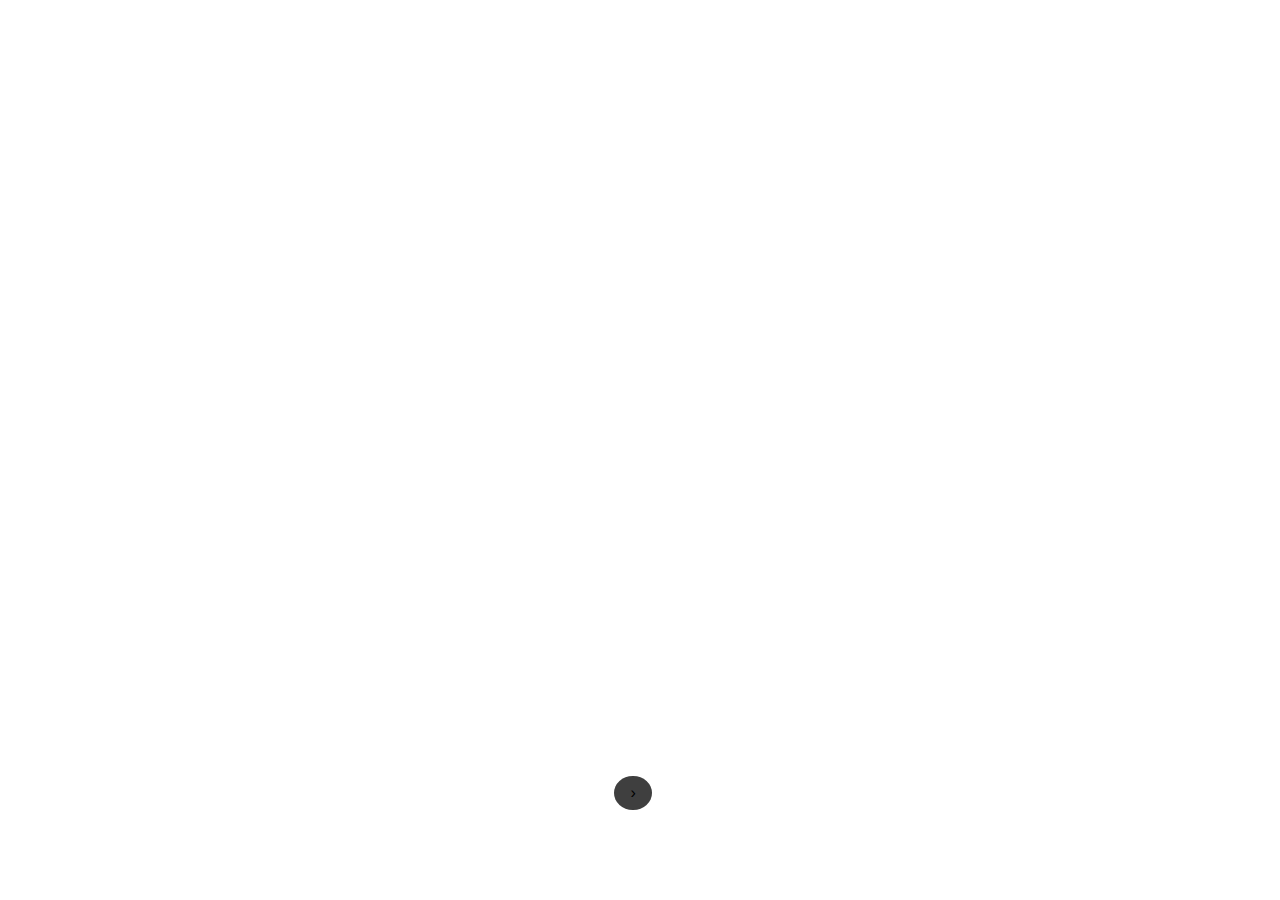
<file: task_1/index.html>
<!DOCTYPE html>
<html lang="en">
<head>
    <meta charset="UTF-8">
    <meta name="viewport" content="width=device-width, initial-scale=1.0">
    <meta http-equiv="X-UA-Compatible" content="ie=edge">
    <link rel="stylesheet" type="text/css" href="style_index.css">
    <title>Document</title>
</head>
<body>
    <div class="name">
        <p class="my_name">Kvak Sebastian</p>
        <p class="my_prof">Front End Web Development</p> 
    </div>
    <div class="next"><a href="main.html" class="round">›</a>
    </div>
</body>
</html>
</file>
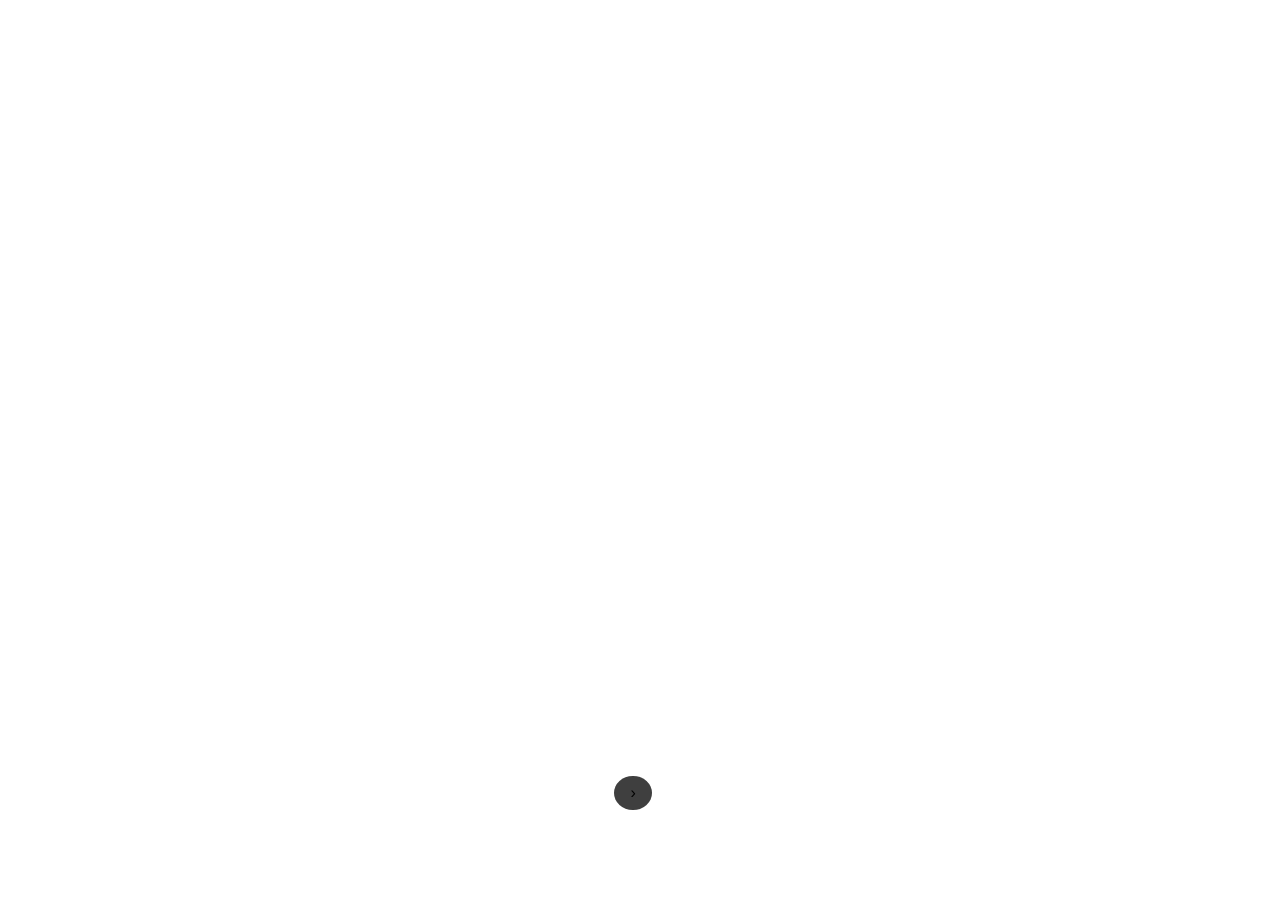
<file: site/booking/index.html>
<!DOCTYPE html>
<html lang="en">
  <head>
    <meta charset="UTF-8" />
    <meta name="viewport" content="width=device-width, initial-scale=1.0" />
    <meta http-equiv="X-UA-Compatible" content="ie=edge" />
    <link rel="stylesheet" type="text/css" href="css/style_index.css" />
    <title>Document</title>
  </head>
  <body>
    <div class="outer">
      <div class="name">
        <p class="my_name">Booking</p>
        <p class="my_prof">Best hotels for you</p>
      </div>
      <div class="next"><a href="main.html" class="round">›</a></div>
    </div>
  </body>
</html>
</file>
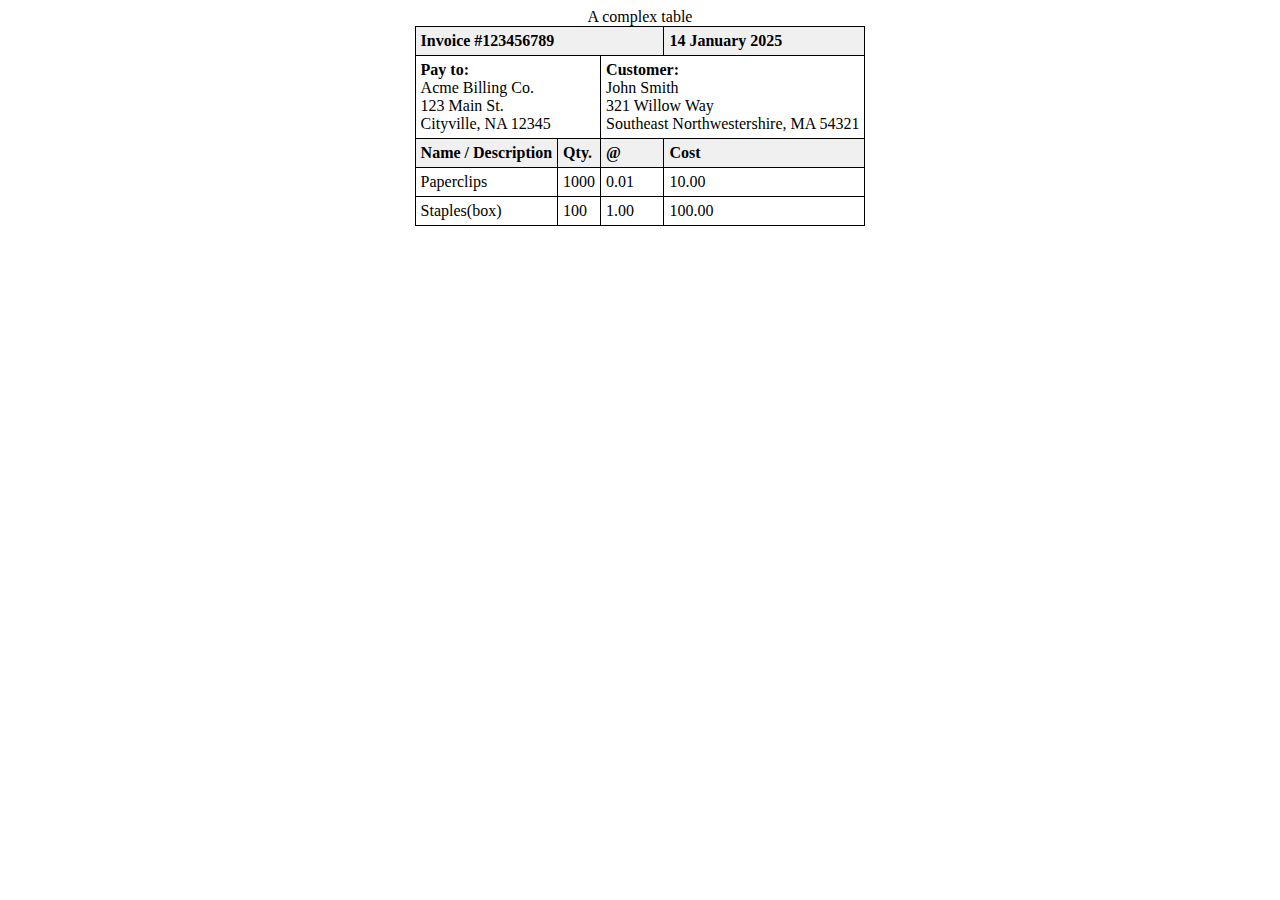
<file: table/table.html>
<!DOCTYPE html>
<html lang="en">
  <head>
    <meta charset="UTF-8" />
    <meta name="viewport" content="width=device-width, initial-scale=1.0" />
    <meta http-equiv="X-UA-Compatible" content="ie=edge" />
    <title>Document</title>
    <style>
      .container {
        display: flex;
        justify-content: center;
        align-items: center;
      }
      table,
      th,
      td {
        border: 1px solid black;
        border-collapse: collapse;
      }
      th,
      td {
        padding: 5px;
        text-align: left;
      }
      th {
        background: rgba(241, 240, 241);
      }
    </style>
  </head>
  <body>
    <div class="container">
      <table>
        <caption>
          A complex table
        </caption>
        <tr>
          <th colspan="3">Invoice #123456789</th>
          <th>14 January 2025</th>
        </tr>
        <tr>
          <td colspan="2">
            <strong>Pay to:</strong><br />
            Acme Billing Co.<br />
            123 Main St.<br />
            Cityville, NA 12345
          </td>
          <td colspan="2">
            <strong>Customer:</strong><br />
            John Smith<br />
            321 Willow Way<br />
            Southeast Northwestershire, MA 54321
          </td>
        </tr>
        <tr>
          <th>Name / Description</th>
          <th>Qty.</th>
          <th>@</th>
          <th>Cost</th>
        </tr>
        <tr>
          <td>Paperclips</td>
          <td>1000</td>
          <td>0.01</td>
          <td>10.00</td>
        </tr>
        <tr>
          <td>Staples(box)</td>
          <td>100</td>
          <td>1.00</td>
          <td>100.00</td>
        </tr>
        <!-- <tr>
          <th colspan="3">Subtotal</th>
          <td>110.00</td>
        </tr>
        <tr>
          <th colspan="2">Tax</th>
          <td>8%</td>
          <td>8.80%</td>
        </tr>
        <tr>
          <th colspan="3">Grand Total</th>
          <td>$118.80</td>
        </tr> -->
      </table>
    </div>
  </body>
</html>
</file>
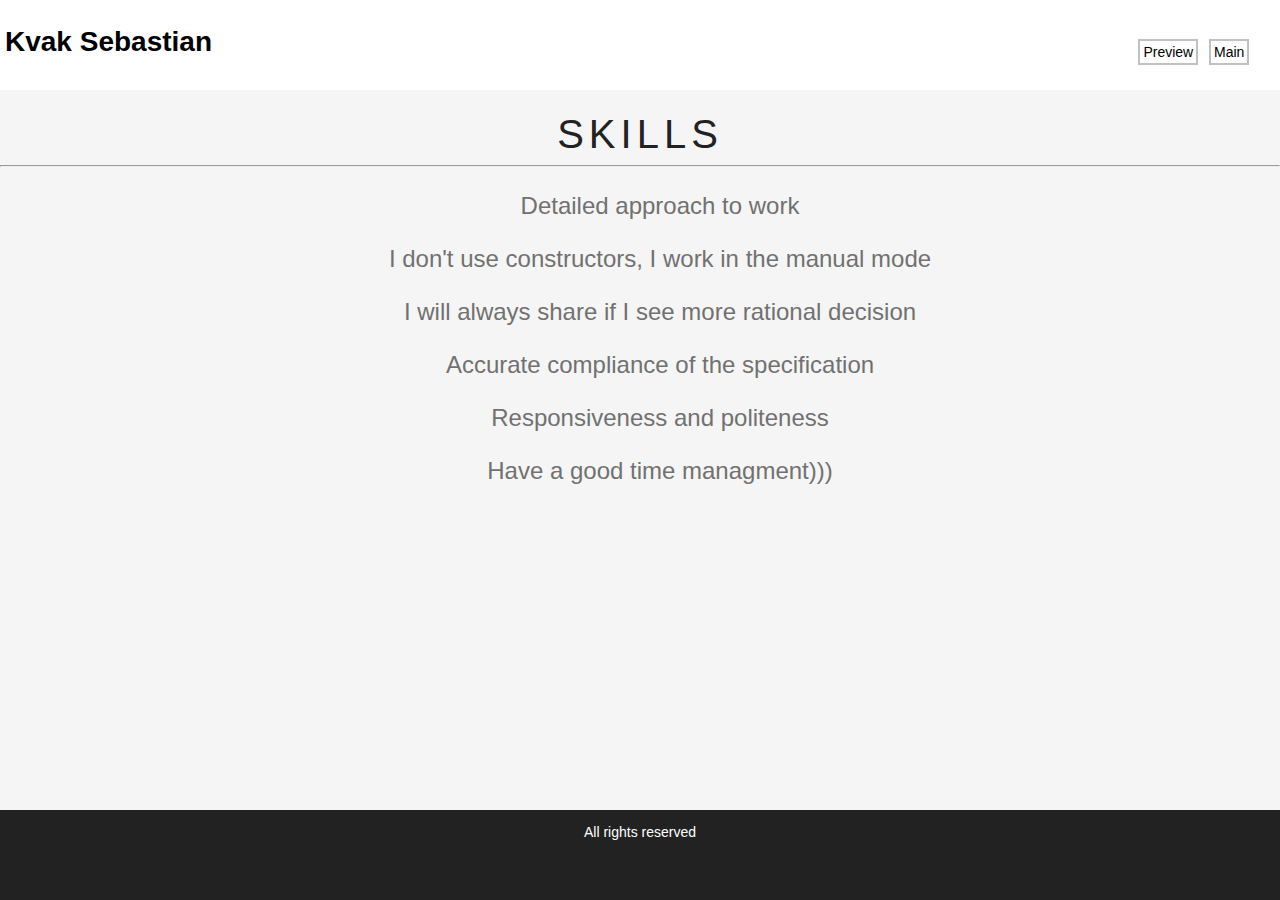
<file: task_1/skills.html>
<!DOCTYPE html>
<html lang="en">
<head>
    <meta charset="UTF-8">
    <meta name="viewport" content="width=device-width, initial-scale=1.0">
    <meta http-equiv="X-UA-Compatible" content="ie=edge">
    <link rel="stylesheet" type="text/css" href="style_skills.css">
    <title>Document</title>
</head>
<body>
     <header>
                <h1>Kvak Sebastian</h1>
                    <nav>
                     <div class="navig">
                        <ul class="hr">
                        <li class="li1"><a href="index.html" class="round">Preview</a></li>
                        <li class="li2"><a href="main.html" class="round">Main</a></li>
                       </ul></div></nav>
               
    </header>
    <div class="main">

    <p class="skill">SKILLS</p>
<hr>
<div class="sk">
<ul>
        <li class="s">Detailed approach to work</li>
        <li class="s">I don't use constructors, I work in the manual mode</li>
        <li class="s">I will always share if I see more rational decision</li>
        <li class="s">Accurate compliance of the specification</li>
        <li class="s">Responsiveness and politeness</li>
        <li class="s">Have a good time managment)))</li>

        </ul>
</div></div>
<hr>
    <footer><p class="fot">All rights reserved</p></footer>

</body>
</html>
</file>
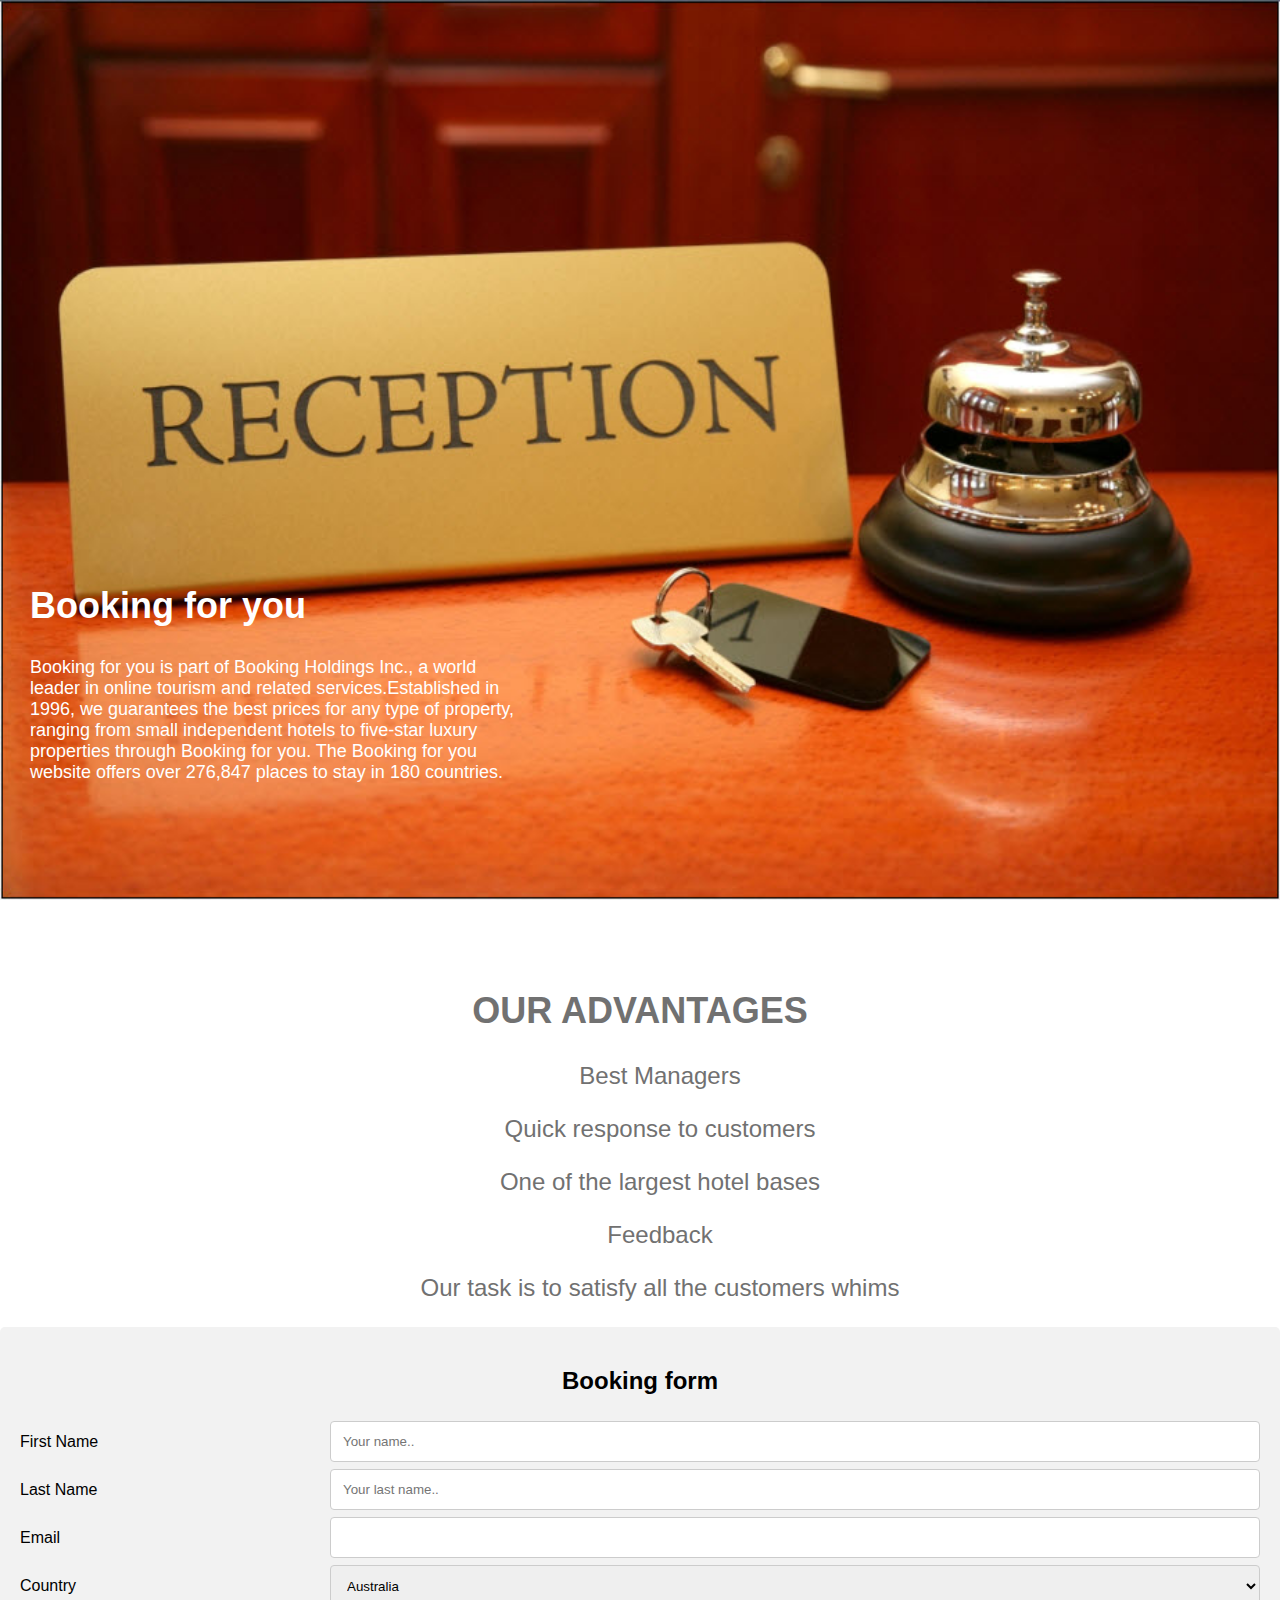
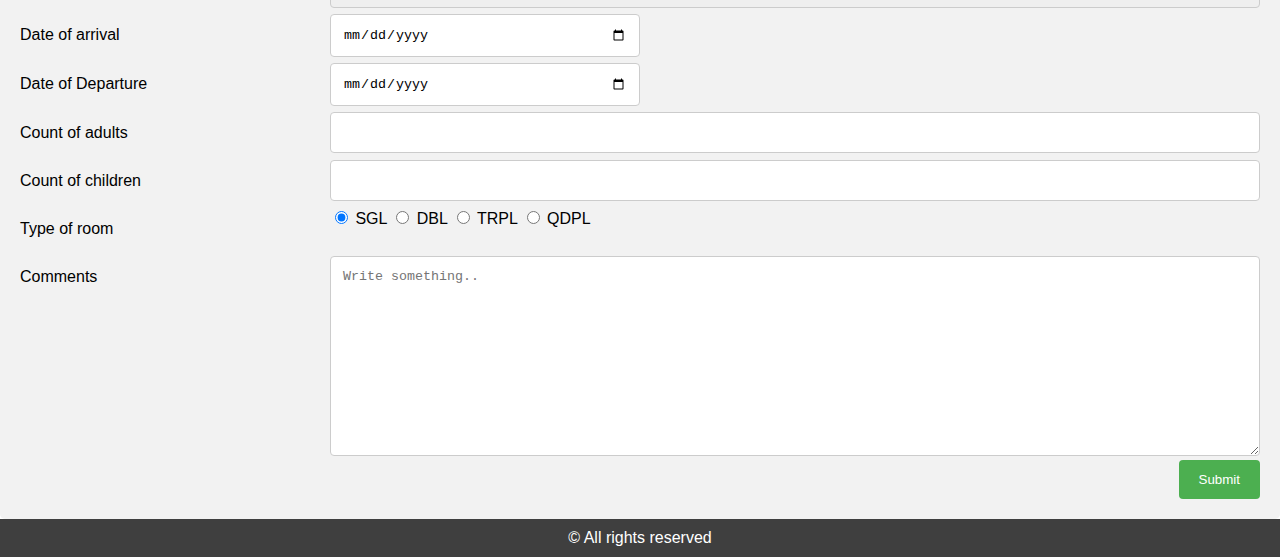
<file: site/booking/main.html>
<!DOCTYPE html>
<html lang="en">
  <head>
    <meta charset="UTF-8" />
    <meta name="viewport" content="width=device-width, initial-scale=1.0" />
    <meta http-equiv="X-UA-Compatible" content="ie=edge" />
    <link rel="stylesheet" type="text/css" href="css/style_index.css" />
    <title>Document</title>
  </head>
  <body>
    <header>
      <h1>Booking for you</h1>
    </header>
    <div class="banner">
      <img
        src="img/bronirovanie-otelei.jpg"
        alt="Front End Web Development"
        class="banner__image"
      />
      <div class="banner__content">
        <h2>Booking for you</h2>
        <p>
          Booking for you is part of Booking Holdings Inc., a world leader in
          online tourism and related services.Established in 1996, we guarantees
          the best prices for any type of property, ranging from small
          independent hotels to five-star luxury properties through Booking for
          you. The Booking for you website offers over 276,847 places to stay in
          180 countries.
        </p>
      </div>
    </div>
    <div class="advantages"><br><br>
      <h2>OUR ADVANTAGES</h2>
      <ul>
        <li>Best Managers</li>
        <li>Quick response to customers</li>
        <li>One of the largest hotel bases</li>
        <li>Feedback</li>
        <li>Our task is to satisfy all the  customers whims</li>
        <li></li>
      </ul>
    </div>
    <div class="container">
            <h2>Booking form</h2>
      <form onsubmit="return false;">
        <div class="row">
          <div class="col-25">
            <label for="fname">First Name</label>
          </div>
          <div class="col-75">
            <input
              type="text"
              id="fname"
              name="firstname"
              placeholder="Your name.."
              autocomplete
            />
          </div>
        </div>
        <div class="row">
          <div class="col-25">
            <label for="lname">Last Name</label>
          </div>
          <div class="col-75">
            <input
              type="text"
              id="lname"
              name="lastname"
              placeholder="Your last name.."
              autocomplete
            />
          </div>
        </div>
        <div class="row">
          <div class="col-25">
            <label for="email">Email</label>
          </div>
          <div class="col-75">
            <input type="email" id="email" name="email" autocomplete />
          </div>
        </div>
        <div class="row">
          <div class="col-25">
            <label for="country">Country</label>
          </div>
          <div class="col-75">
            <select id="country" name="country">
              <option value="australia">Australia</option>
              <option value="canada">Canada</option>
              <option value="usa">USA</option>
              <option value="ukraine">Ukraine</option>
              <option value="hungary">Hungary</option>
              <option value="germany">Germany</option>
              <option value="england">England</option>
            </select>
          </div>
        </div>
        <div class="row">
          <div class="col-25">
            <label for="dateofarrival">Date of arrival</label>
          </div>
          <div class="col-25">
            <input type="date" id="dateofarrival" name="dateofarrival" />
          </div>
        </div>
        <div class="row">
          <div class="col-25">
            <label for="dateofdeparture">Date of Departure</label>
          </div>
          <div class="col-25">
            <input type="date" id="dateofdeparture" name="dateofdeparture" />
          </div>
        </div>
        <div class="row">
          <div class="col-25">
            <label for="Countofadults">Count of adults</label>
          </div>
          <div class="col-75">
            <input
              type="number"
              id="Countofadults"
              name="Countofadults"
              min="0"
              max="10"
              step="1"
            />
          </div>
        </div>
        <div class="row">
          <div class="col-25">
            <label for="Countofchildren">Count of children</label>
          </div>
          <div class="col-75">
            <input
              type="number"
              id="Countofchildren"
              name="Countofchildren"
              min="0"
              max="10"
              step="1"
            />
          </div>
        </div>
        <div class="row">
          <div class="col-25">
            <label for="typ">Type of room</label>
          </div>
          <div class="col-75">
            <input type="radio" name="typ" value="sgl" checked /> SGL
            <input type="radio" name="typ" value="dbl" /> DBL
            <input type="radio" name="typ" value="trpl" /> TRPL
            <input type="radio" name="typ" value="qdpl" /> QDPL
          </div>
        </div>
        <div class="row">
          <div class="col-25">
            <label for="coment">Comments</label>
          </div>
          <div class="col-75">
            <textarea
              id="coment"
              name="coment"
              placeholder="Write something.."
              style="height:200px"
            ></textarea>
          </div>
        </div>
        <div class="row">
          <input type="submit" value="Submit" />
        </div>
      </form>
    </div>
    <footer>&copy; All rights reserved</footer>
  </body>
</html>
</file>
<file: task_1/style_index.css>
body{
    background-image: url(http://www.zastavki.com/pictures/1024x600/2015/Backgrounds_Black_cubic_background_094966_27.jpg);
    background-size: 100%;
    font-family: sans-serif;

}
div.name{
    width: 30%;
position: absolute;
top:35%;
left:35%;
color:#fff;
border: 3px solid #fff; 

}
p.my_name{
    font-size: 48px;
    padding-left: 10%;
}
p.my_prof{
    font-size: 16px;
    padding-left: 24%;

}
a {
    text-decoration: none;
    display: inline-block;
    padding: 8px 16px;
}

a:hover {
    background-color: #ddd;
    color: black;
}

.round {
  background-color: #3f3f3f;
    color: #000;
    border-radius: 50%;
}
div.next{
    position: absolute;
    bottom: 10%;
    left: 48%;
}
</file>
<file: site/booking/css/style_index.css>
body {
  font-family: "Roboto", sans-serif;
  margin: 0;
}

img {
  height: 100vh;
  width: 100%;
}

.banner {
  position: relative;
  overflow: hidden;
  z-index: 100;
}

.banner__content {
  position: absolute;
  left: 0;
  top: 75%;
  transform: translateY(-50%);
  max-width: 550px;
  width: 100%;
  color: white;
  font-size: 18px;
  box-sizing: border-box;
  padding: 30px;
}

.banner__content h2 {
  font-size: 36px;
}

@media screen and (max-width: 1024px) {
  .banner__content {
    position: relative;
    transform: none;
    top: 0;
  }

  img.banner__image {
    position: absolute;
    z-index: -1;
    height: auto;
    width: auto;
    top: 50%;
    left: 50%;
    transform: translate(-50%, -50%);
  }
}
.outer {
  background-image: url(http://www.zastavki.com/pictures/1024x600/2015/Backgrounds_Black_cubic_background_094966_27.jpg);
  background-size: 100%;
  display: flex;
  justify-content: center;
  align-items: center;
  position: fixed;
  top: 0;
  left: 0;
  width: 100%;
  height: 100%;
}
div.name {
  width: 30%;
  color: #fff;
  border: 3px solid #fff;
}
p.my_name {
  font-size: 48px;
  text-align: center;
}
p.my_prof {
  font-size: 16px;
  text-align: center;
}
a {
  text-decoration: none;
  display: inline-block;
  padding: 8px 16px;
}

a:hover {
  background-color: #ddd;
  color: black;
}

.round {
  background-color: #3f3f3f;
  color: #000;
  border-radius: 50%;
}
div.next {
  position: absolute;
  bottom: 10%;
  left: 48%;
}
@media screen and (max-width: 768px) {
  p.my_name {
    font-size: 24px;
  }
  p.my_prof {
    font-size: 12px;
  }
}

* {
  box-sizing: border-box;
}

input[type="text"],
input[type="date"],
input[type="number"],
input[type="email"],
select,
textarea {
  width: 100%;
  padding: 12px;
  border: 1px solid #ccc;
  border-radius: 4px;
  resize: vertical;
}

label {
  padding: 12px 12px 12px 0;
  display: inline-block;
}

input[type="submit"] {
  background-color: #4caf50;
  color: white;
  padding: 12px 20px;
  border: none;
  border-radius: 4px;
  cursor: pointer;
  float: right;
}

input[type="submit"]:hover {
  background-color: #45a049;
}

.container {
  border-radius: 5px;
  background-color: #f2f2f2;
  padding: 20px;
}
.container h2 {
  text-align: center;
  font-family: "Raleway-Regular", sans-serif;
  font-style: normal;
  font-size: 24px;
}
.col-25 {
  float: left;
  width: 25%;
  margin-top: 6px;
}

.col-75 {
  float: left;
  width: 75%;
  margin-top: 6px;
}

.row:after {
  content: "";
  display: table;
  clear: both;
}

@media screen and (max-width: 600px) {
  .col-25,
  .col-75,
  input[type="submit"] {
    width: 100%;
    margin-top: 0;
  }
}
footer {
  padding: 10px;
  background: #3f3f3f;
  color: #fff;
  width: 100%;
  text-align: center;
  z-index: 10;
}
header {
  text-align: center;
  width: 100%;
  height: 60px;
  position: fixed;
  background: #fff;
  z-index: 10;
}
.advantages {
  width: 100%;
  height: auto;
  text-align: center;
  font-family: "Raleway-Regular", sans-serif;
  font-style: normal;
  font-size: 24px;
  list-style: none;
  color: #717171;
}
.advantages h2 {
  text-align: center;
}
li {
  margin: 25px;
  list-style: none;
}
</file>
<file: task_1/style_skills.css>
body{
    margin: 0;
    font-size: 14px;
    font-family: sans-serif;

}
header > h1{
margin-left: 5px;
}
header{
    position: absolute;
    height: 10%;
    width: 100%;
    background-color: #fff;
    margin: 0px;
}
footer{
    position: absolute;
    bottom: 0;
    height: 10%;
    width: 100%;
    background-color: #222;
    margin: 0px;
    text-align: center;
    color:#fff;
}
ul.hr {
    margin: 0; 
    padding: 4px; 
   }
   ul.hr li {
    display:inline-block;
    margin-right: 5px; 
    padding: 3px; 
   }
   li.li1{
       position: absolute;
       top:35%;
       right: 6%;
       border: 2px solid #c1c1c1; 
   }
   li.li2{
    position: absolute;
    top:35%;
    right: 2%;
    border: 2px solid #c1c1c1; 
}
a{
    text-decoration: none;
    color: #000 !important;
}
p.skill{
    text-align: center;
  
    font: 40px/1.2 'Raleway-Bold', sans-serif;
    text-transform: uppercase;
    letter-spacing: 5px;
    margin: 5px 0 5px;
    color: #222;
    margin-top: 20px;
}
div.main{
    position: absolute;
    top:10%;
    background-color: #f5f5f5;
    width: 100%;
    height:80%
}
.sk{
   
    width: 100%;
    height: auto;
    text-align: center;
    font-family: 'Times New Roman', Times, serif;
    font-family: 'Raleway-Regular', sans-serif;
    font-style: normal;
    font-size: 24px;
    list-style: none;
    color:#717171;
}
li.s{
    margin:25px;    list-style: none;
}
</file>
